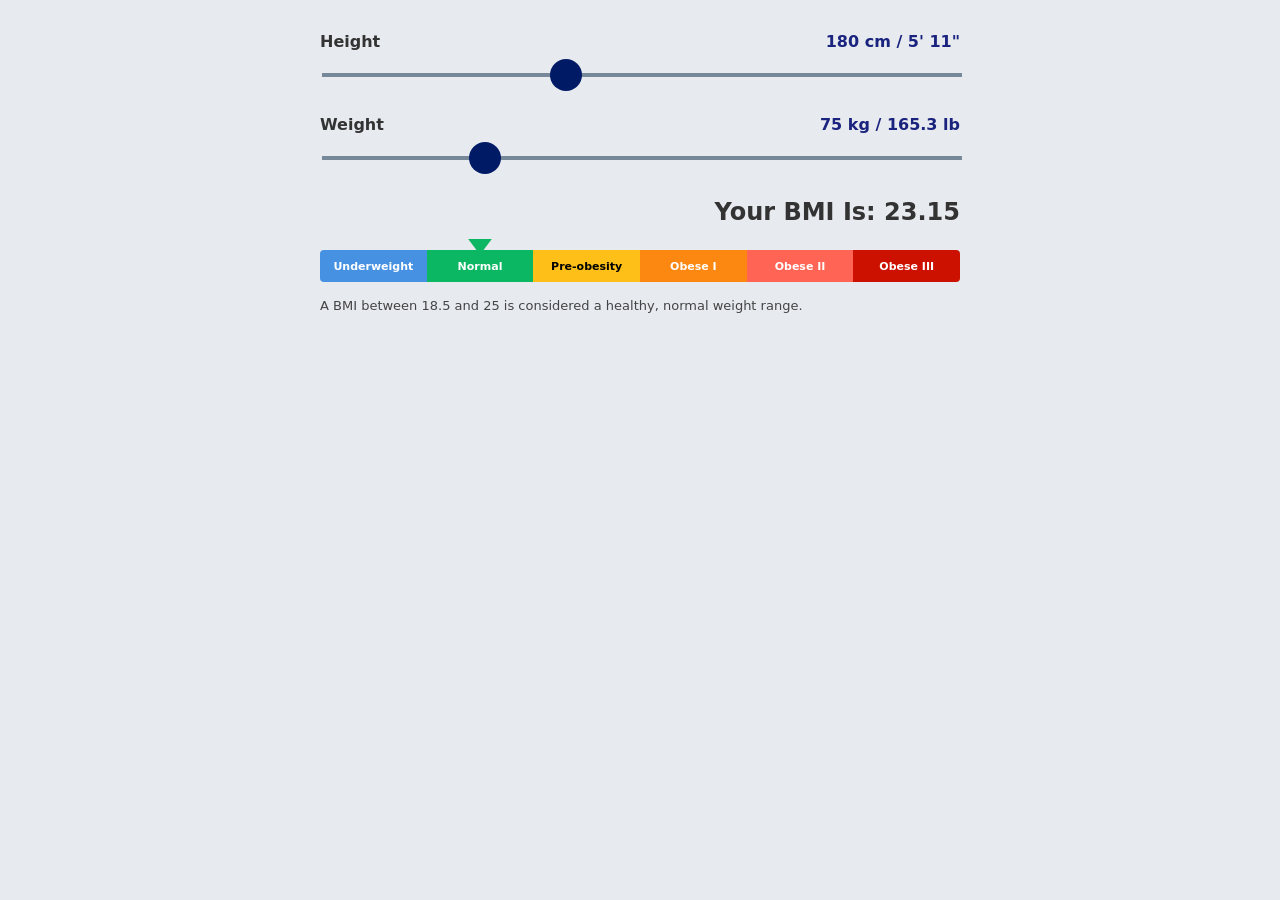
<file: bmi.html>
<!DOCTYPE html>
<html lang="en">
<head>
  <meta charset="UTF-8">
  <meta name="viewport" content="width=device-width, initial-scale=1.0">
  <title>BMI Calculator Engine</title>
  <link rel="stylesheet" href="css/bmi.css">
</head>
<body>

  <form class="c-bmi">
    <label class="c-bmi__label">
      <strong>Height</strong>
      <output name="ho"></output>
      <input class="c-bmi__range" type="range" name="h" min="150" max="230" step="0.5" value="180" />
    </label>
    
    <label class="c-bmi__label">
      <strong>Weight</strong>
      <output name="wo"></output>
      <input class="c-bmi__range" type="range" name="w" min="35" max="200" step="0.1" value="75" />
    </label>
    
    <div class="c-bmi__result">Your BMI Is: <output name="r"></output></div>
    
    <div class="c-bmi__groups" readonly>
      <input type="radio" id="bmi-g0" name="g" />
      <label for="bmi-g0">Underweight</label>
      <div class="c-bmi__group-text">A BMI of less than 18.5 indicates underweight status.</div>
      
      <input type="radio" id="bmi-g1" name="g" checked />
      <label for="bmi-g1">Normal</label>
      <div class="c-bmi__group-text">A BMI between 18.5 and 25 is considered a healthy, normal weight range.</div>
      
      <input type="radio" id="bmi-g2" name="g" />
      <label for="bmi-g2">Pre-obesity</label>
      <div class="c-bmi__group-text">A BMI between 25 and 30 falls into the pre-obesity/overweight spectrum.</div>
      
      <input type="radio" id="bmi-g3" name="g" />
      <label for="bmi-g3">Obese I</label>
      <div class="c-bmi__group-text">Class I Obesity (BMI 30–35).</div>
      
      <input type="radio" id="bmi-g4" name="g" />
      <label for="bmi-g4">Obese II</label>
      <div class="c-bmi__group-text">Class II Obesity (BMI 35–40).</div>
      
      <input type="radio" id="bmi-g5" name="g" />
      <label for="bmi-g5">Obese III</label>
      <div class="c-bmi__group-text">Class III severe obesity (BMI over 40).</div>
    </div>
  </form>

  <script>
    document.addEventListener("DOMContentLoaded", function () {
      function calculateBMI() {
        const heightInput = document.querySelector('input[name="h"]');
        const weightInput = document.querySelector('input[name="w"]');
        const heightOutput = document.querySelector('output[name="ho"]');
        const weightOutput = document.querySelector('output[name="wo"]');
        const bmiOutput = document.querySelector('output[name="r"]');
        const radioGroup = document.getElementsByName('g');

        if (!heightInput || !weightInput || !heightOutput || !weightOutput || !bmiOutput) return;

        const heightCm = heightInput.valueAsNumber;
        const weightKg = weightInput.valueAsNumber;
        
        // Compute BMI score
        const bmiScore = parseFloat(weightKg / ((heightCm / 100) ** 2)).toFixed(2);
        
        // WHO classification brackets
        const brackets = [
          [0, 18.49],    // Underweight
          [18.5, 24.99], // Normal
          [25, 29.99],   // Pre-obesity
          [30, 34.99],   // Obese I
          [35, 39.99],   // Obese II
          [40, 100]      // Obese III
        ];
        
        const targetIndex = brackets.findIndex(range => bmiScore >= range[0] && bmiScore <= range[1]);
        
        // Calculate clean imperial units conversion strings
        let totalInches = (0.393700787 * heightCm).toFixed(0);
        const feet = Math.floor(totalInches / 12);
        const inches = totalInches % 12;
        
        // Print strings to screen outputs
        heightOutput.textContent = heightCm + " cm / " + feet + "' " + inches + '\"';
        weightOutput.textContent = weightKg + " kg / " + (2.2046 * weightKg).toFixed(1) + " lb";
        bmiOutput.textContent = bmiScore;
        
        // Trigger active radio color check block
        if (targetIndex !== -1 && radioGroup[targetIndex]) {
          radioGroup[targetIndex].checked = true;
        }
      }

      const bmiForm = document.querySelector('.c-bmi');
      if (bmiForm) {
        bmiForm.addEventListener('input', calculateBMI);
        calculateBMI(); // Render initial state instantly
      }
    });
  </script>
</body>
</html>
</file>
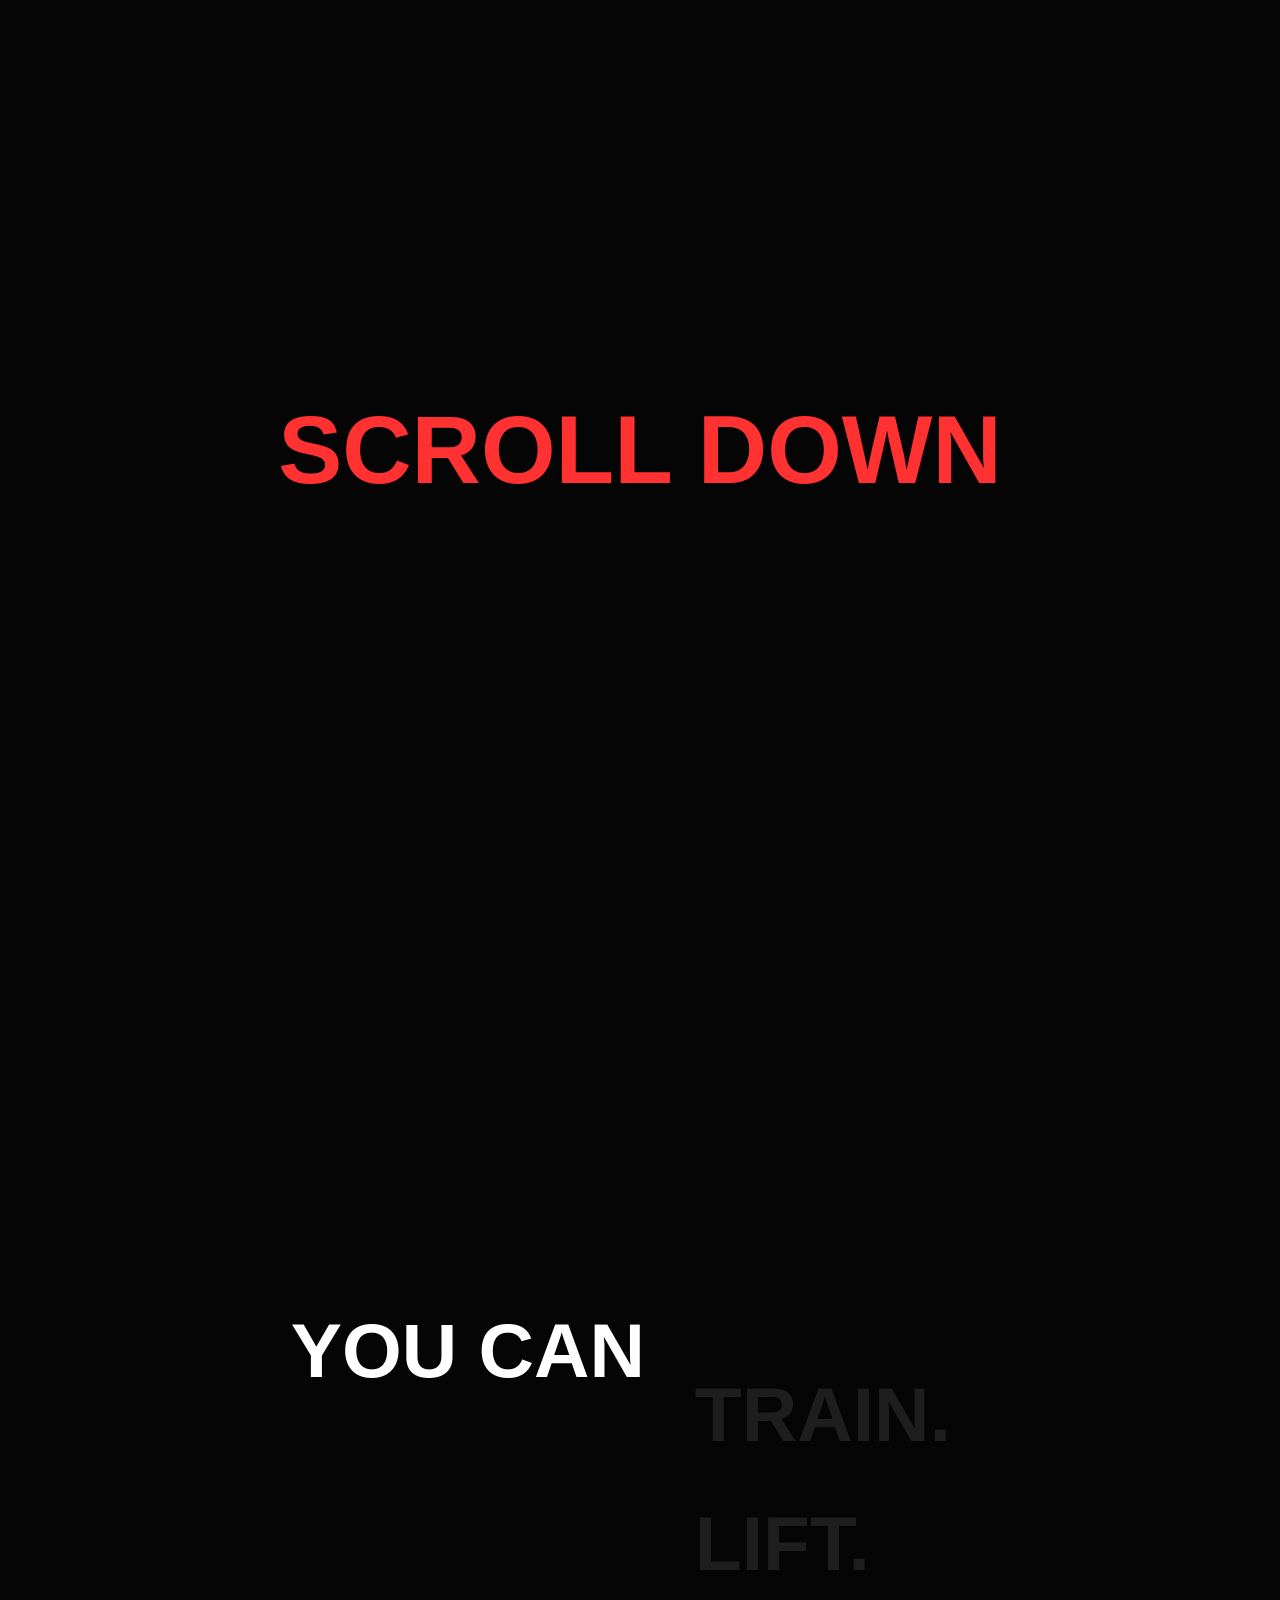
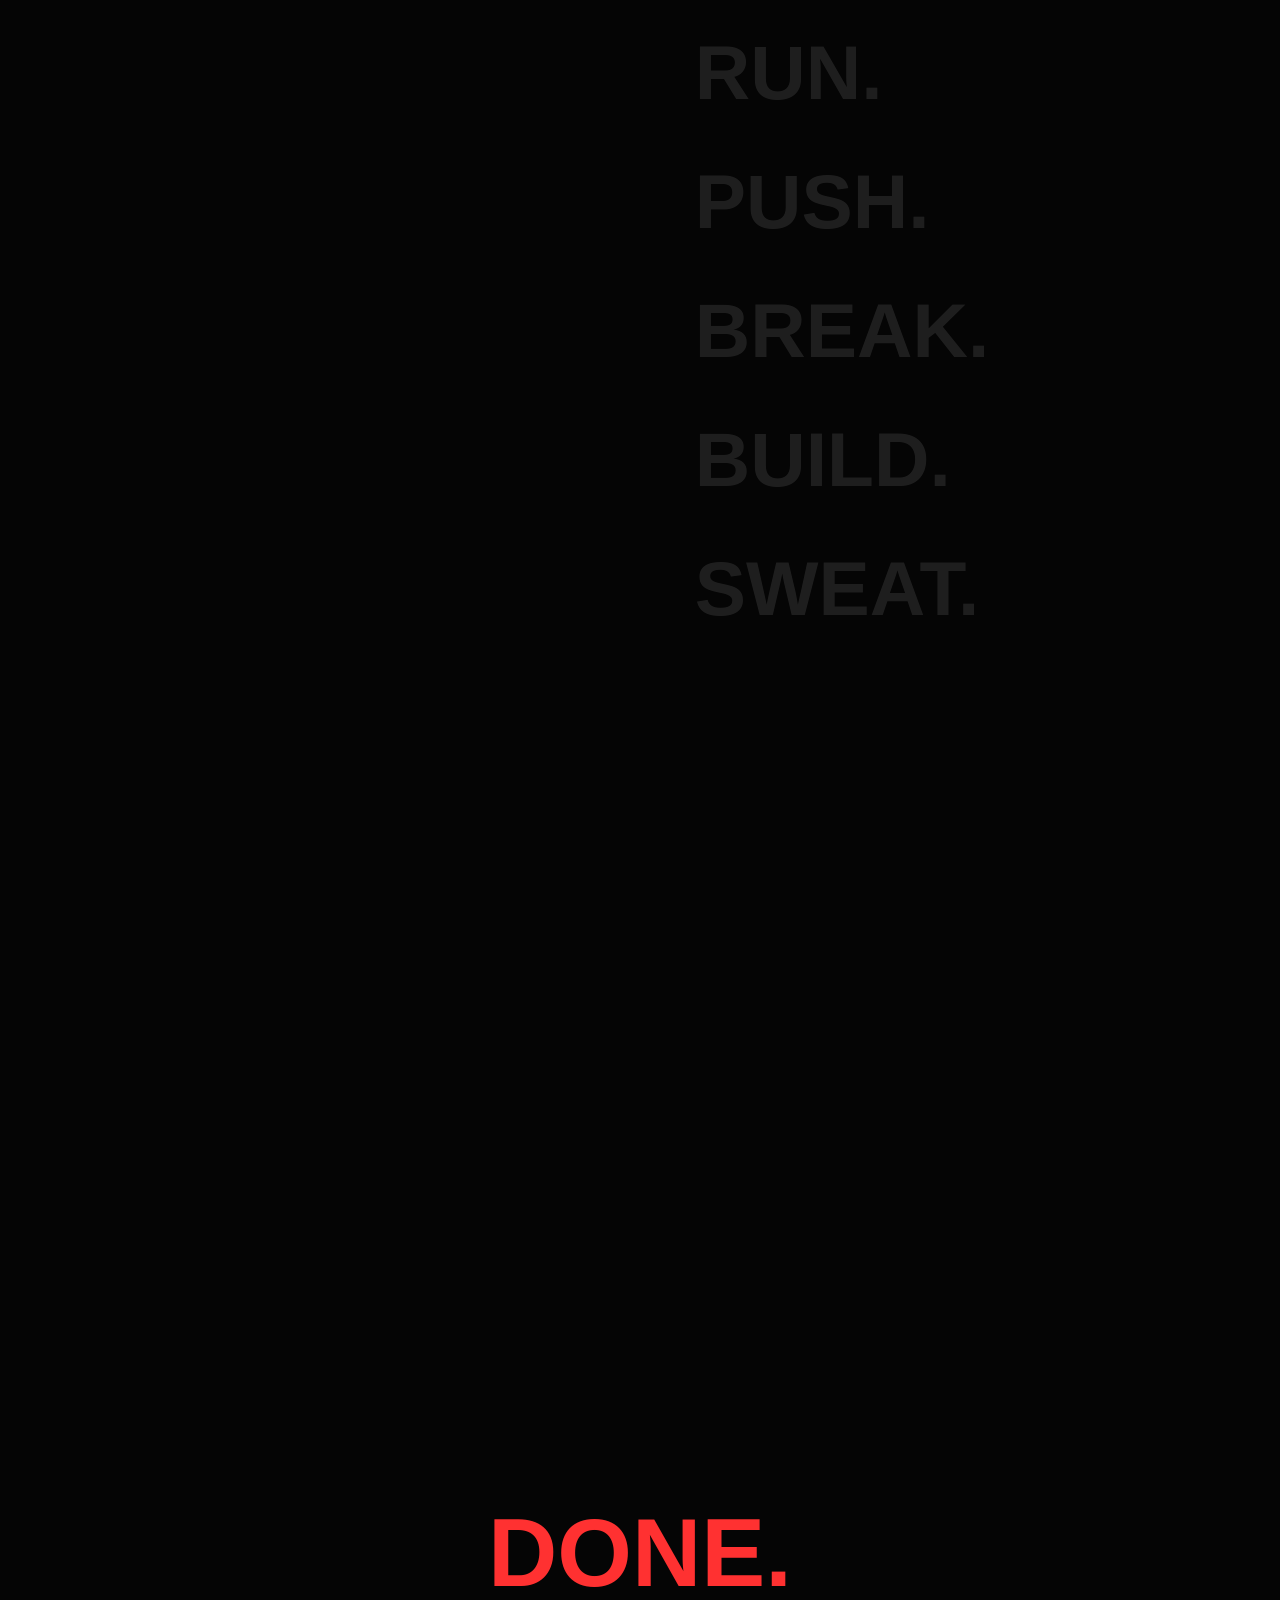
<file: kineticscroll.html>
<!DOCTYPE html>
<html lang="en">
  <head>
    <meta charset="UTF-8" />
    <meta name="viewport" content="width=device-width, initial-scale=1.0" />
    <title>POWERZONE - Kinetic Scroll</title>
    
    <link rel="stylesheet" href="css/kineticscroll.css" />
  </head>
  <body>
    
    <main class="container">
      
      <div class="spacer">
        <h1>Scroll Down</h1>
      </div>

      <div class="list-container">
        
        <p class="static-text">You can</p>
        
        <ul class="list">
          <li class="word">train.</li>
          <li class="word">lift.</li>
          <li class="word">run.</li>
          <li class="word">push.</li>
          <li class="word">break.</li>
          <li class="word">build.</li>
          <li class="word">sweat.</li>
        </ul>
        
      </div>

      <div class="spacer">
        <h1>Done.</h1>
      </div>
      
    </main>

    <script src="js/kineticscroll.js"></script>
    
  </body>
</html>
</file>
<file: css/bmi.css>
body {
  margin: 0;
  padding: 0;
  background-color: hsl(211, 20%, 92%) !important;
  font-family: ui-sans-serif, system-ui, sans-serif;
  /* overflow line removed so the calculator can breathe */
}
.c-bmi {
  box-sizing: border-box;
  padding: 2rem;
  width: 100%;
  max-width: 44rem;
  margin: 0 auto;
  color: #333333;
}

/* Explicit Block Layout for Labels */
.c-bmi__label {
  display: block;
  font-size: 16px;
  font-weight: bold;
  margin-bottom: 1.5rem;
  position: relative;
  text-align: left;
}

/* Forces text values to show on the top right cleanly */
.c-bmi__label output {
  position: absolute;
  right: 0;
  top: 0;
  font-weight: bold;
  color: #1a237e;
}

.c-bmi__range {
  -webkit-appearance: none;
  appearance: none;
  background-color: transparent;
  outline: none;
  width: 100%;
  margin-top: 0.5rem;
  display: block;
}

.c-bmi__range::-webkit-slider-runnable-track {
  background-image: linear-gradient(to bottom, transparent 45%, lightslategray 45%, lightslategray 55%, transparent 55%);
  height: 2rem;
}

.c-bmi__range::-moz-range-track {
  background-image: linear-gradient(to bottom, transparent 45%, lightslategray 45%, lightslategray 55%, transparent 55%);
  height: 2rem;
}

.c-bmi__range::-webkit-slider-thumb {
  -webkit-appearance: none;
  appearance: none;
  background-color: hsl(225,100%,20%);
  border-radius: 50%;
  height: 2rem;
  width: 2rem;
  cursor: pointer;
  margin-top: 0px;
}

.c-bmi__range::-moz-range-thumb {
  appearance: none;
  background-color: hsl(225,100%,20%);
  border-radius: 50%;
  height: 2rem;
  width: 2rem;
  cursor: pointer;
}

.c-bmi__result {
  display: block;
  font-size: 24px;
  margin-bottom: 1.5rem;
  text-align: right;
  font-weight: bold;
}

.c-bmi__groups {
  border: 0;
  display: flex;
  flex-wrap: wrap;
  font-size: 11px;
  text-align: center;
  width: 100%;
}

.c-bmi__groups label {
  display: block;
  padding: .6rem;
  position: relative;
  flex: 1;
  font-weight: bold;
}

[for="bmi-g0"] { background-color: #4691e2; color: #fff; border-radius: .25rem 0 0 .25rem;}
[for="bmi-g1"] { background-color: #0cb764; color: #fff;}
[for="bmi-g2"] { background-color: #febf18; color: #000;}
[for="bmi-g3"] { background-color: #fc8711; color: #fff;}
[for="bmi-g4"] { background-color: #ff6455; color: #fff;}
[for="bmi-g5"] { background-color: #cc1100; color: #fff; border-radius: 0 .25rem .25rem 0;}

.c-bmi__group-text {
  display: none;
  font-size: 13px;
  order: 2;
  padding: 1rem 0 0 0;
  text-align: left;
  width: 100%;
  color: #444444;
  font-weight: normal;
}

.c-bmi__groups input:checked + label::before {
  background-color: inherit;
  clip-path: polygon(0% 0%, 100% 0%, 50% 100%);
  content: '';
  display: inline-block;
  height: 1rem;
  left: 50%;
  position: absolute;
  top: -0.7rem;
  transform: translateX(-50%);
  width: 1.5rem;
}

.c-bmi__groups input:checked + label + div {
  display: block;
  flex: 0 0 100%;
}

.c-bmi [type="radio"] { display: none; }
</file>
<file: css/kineticscroll.css>
/* Base Page Styling */
body {
  background-color: #050505;
  color: white;
  font-family: "Roboto", sans-serif;
  margin: 0;
  overflow-x: hidden;
}

/* Creates a massive empty space so you can actually scroll */
.spacer {
  height: 100vh;
  display: flex;
  align-items: center;
  justify-content: center;
  color: #FF3131;
  text-transform: uppercase;
  font-size: 3rem;
  font-weight: 900;
}

/* The Grid holding the scrolling words */
.list-container {
  display: flex;
  justify-content: center;
  gap: 50px;
  padding: 50vh 0; 
}

/* The word "YOU CAN" that stays locked in place */
.static-text {
  font-size: clamp(3rem, 6vw, 6rem);
  font-weight: 900;
  text-transform: uppercase;
  position: sticky;
  top: 50%;
  transform: translateY(-50%);
  height: fit-content;
  margin: 0;
}

.list {
  list-style: none;
  padding: 0;
  margin: 0;
}

/* =========================================
   THE ANIMATION STATES
   ========================================= */

/* 1. The default, dimmed state */
.word {
  font-size: clamp(3rem, 6vw, 6rem);
  font-weight: 900;
  text-transform: uppercase;
  opacity: 0.1;
  color: white;
  padding: 20px 0;
  
  /* This tells CSS to smoothly animate the change when JS adds the class */
  transition: opacity 0.4s ease, color 0.4s ease, transform 0.4s ease;
}

/* 2. The active state (Triggered by our JavaScript) */
.word.active {
  opacity: 1;
  color: #FF3131;
  transform: scale(1.05); /* Slight pop out effect */
}
</file>
